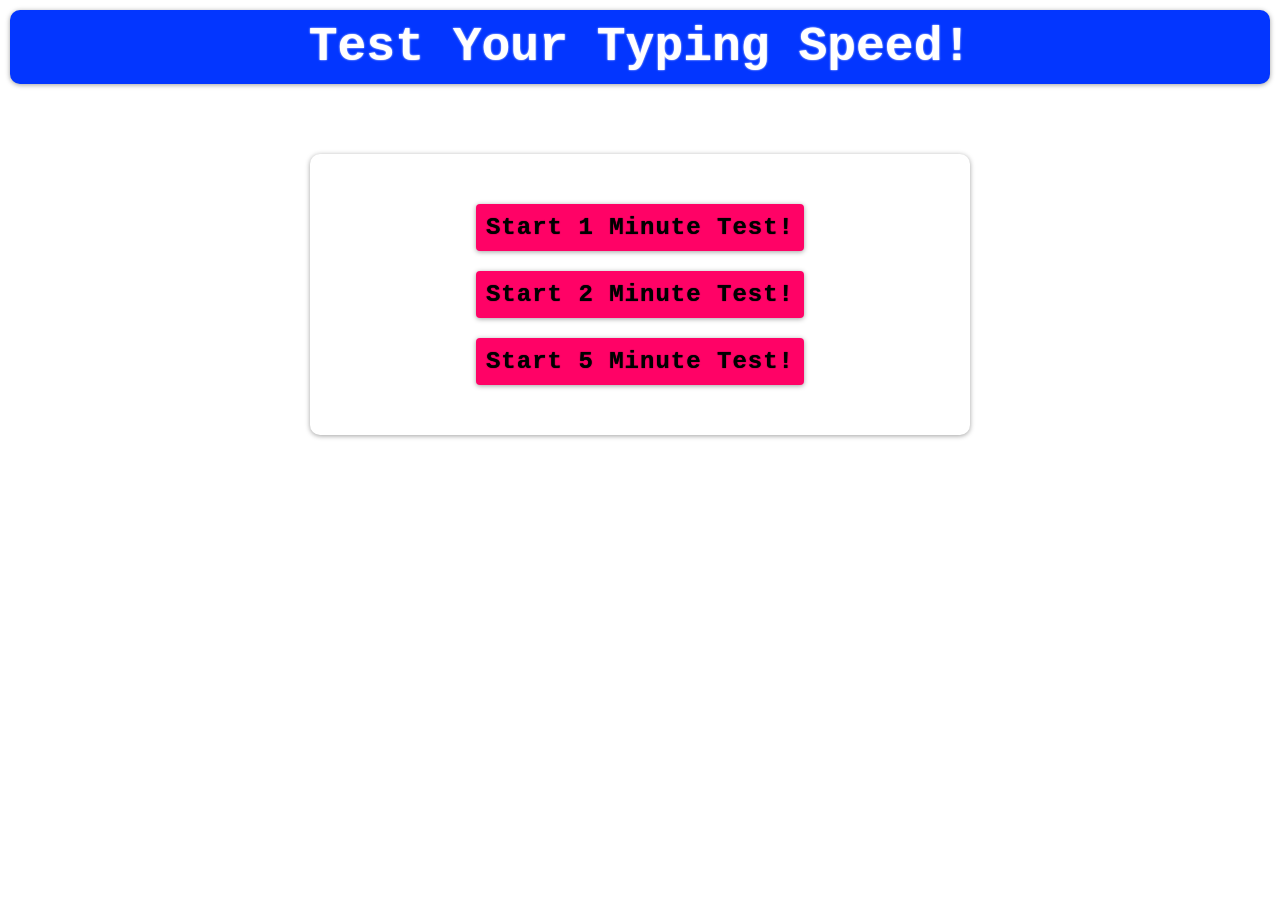
<file: index.html>
<!DOCTYPE html>
<html lang="en">
<head>
    <meta charset="UTF-8">
    <meta http-equiv="X-UA-Compatible" content="IE=edge">
    <meta name="viewport" content="width=device-width, initial-scale=1.0">
    <meta http-equiv="refresh" content="0; url=public">
    <title>Document</title>
</head>
<body>
    
</body>
</html>
</file>
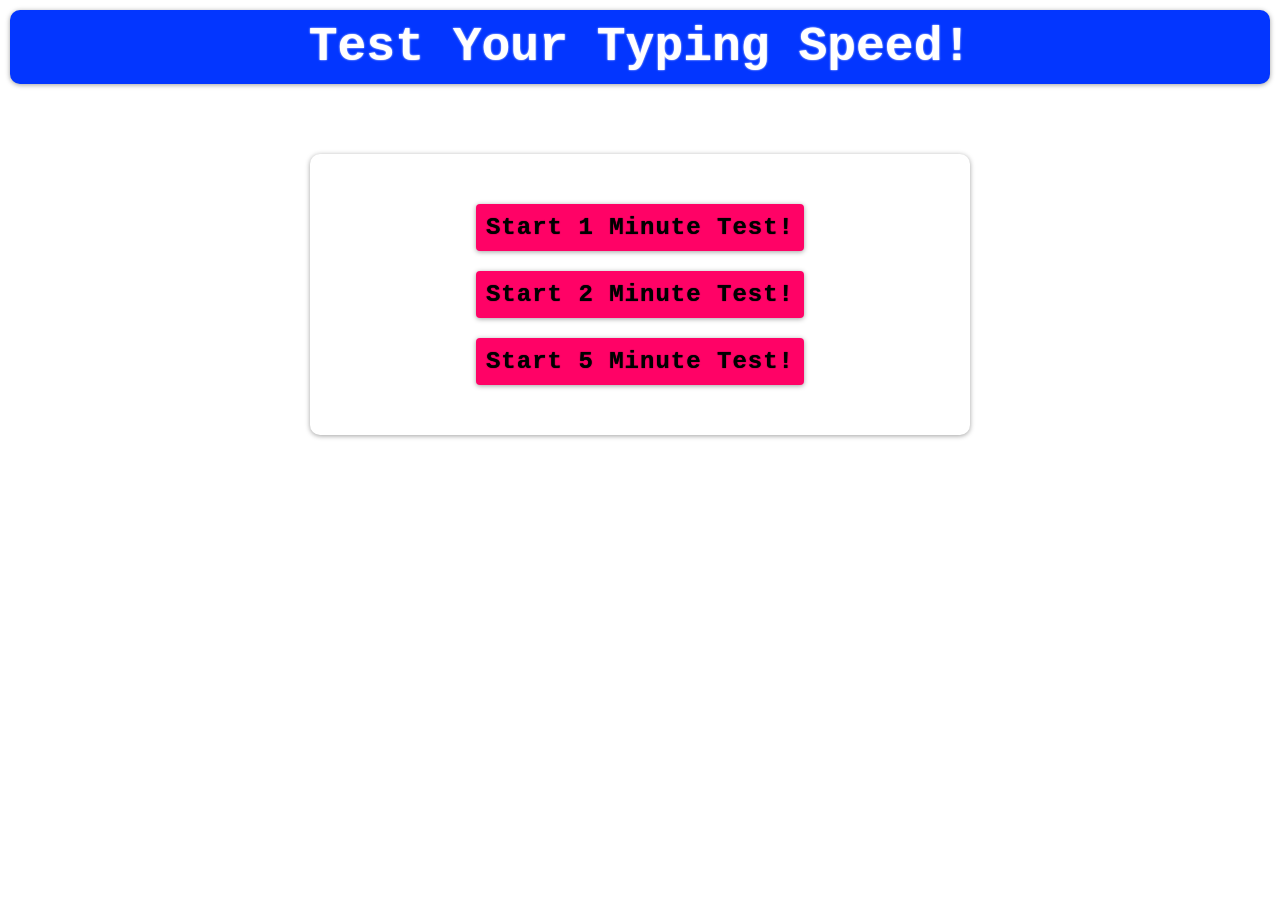
<file: public/index.html>
<!DOCTYPE html>
<html lang="en">
<head>
    <meta charset="UTF-8">
    <meta name="viewport" content="width=device-width, initial-scale=1.0">
    <meta http-equiv="refresh" content="0; url=typingTest-start-modules/typingTest-start.html">
    <title>index</title>
</head>
<body>
</body>
</html>
</file>
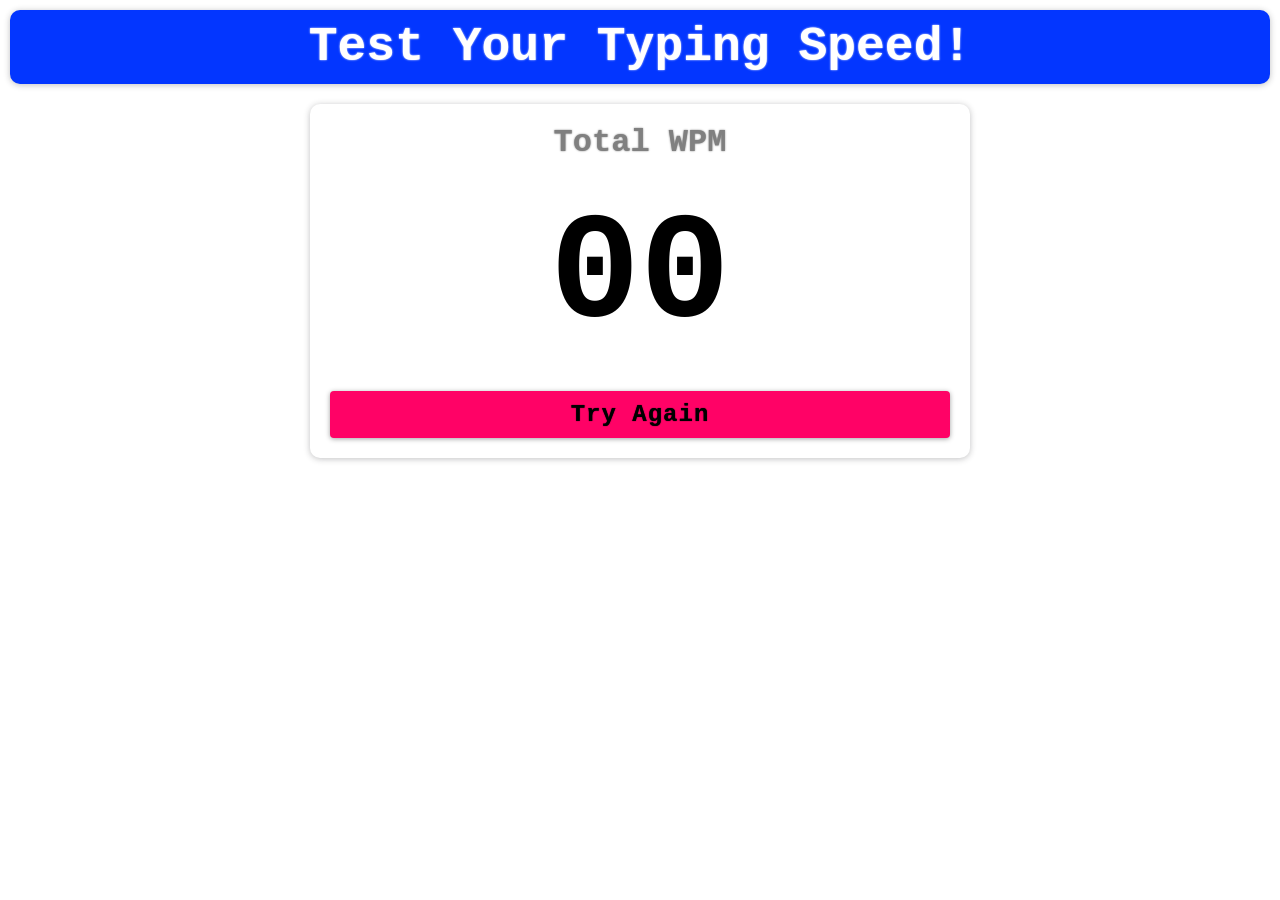
<file: typingTest-finish-modules/typingTest-finish.html>
<!DOCTYPE html>
<html lang="en">
<head>
    <meta charset="UTF-8">
    <meta name="viewport" content="width=device-width, initial-scale=1.0">
    <link rel="stylesheet" href="./typingTest-finish.css">
    <script src="./typingTest-finish.js" defer></script>
    <title>Finish</title>
</head>
<body>
    <h1>Test Your Typing Speed!</h1>
    <div class="top-container">
        <div class="socre-container">
            <div class="score-title">Total WPM</div>
            <div class="score-board">00</div>
            <div class="repeat">
                <button onclick="window.location = `../typingTest-start-modules/typingTest-start.html`">Try Again</button>
            </div>
        </div>
    </div>
</body>
</html>
</file>
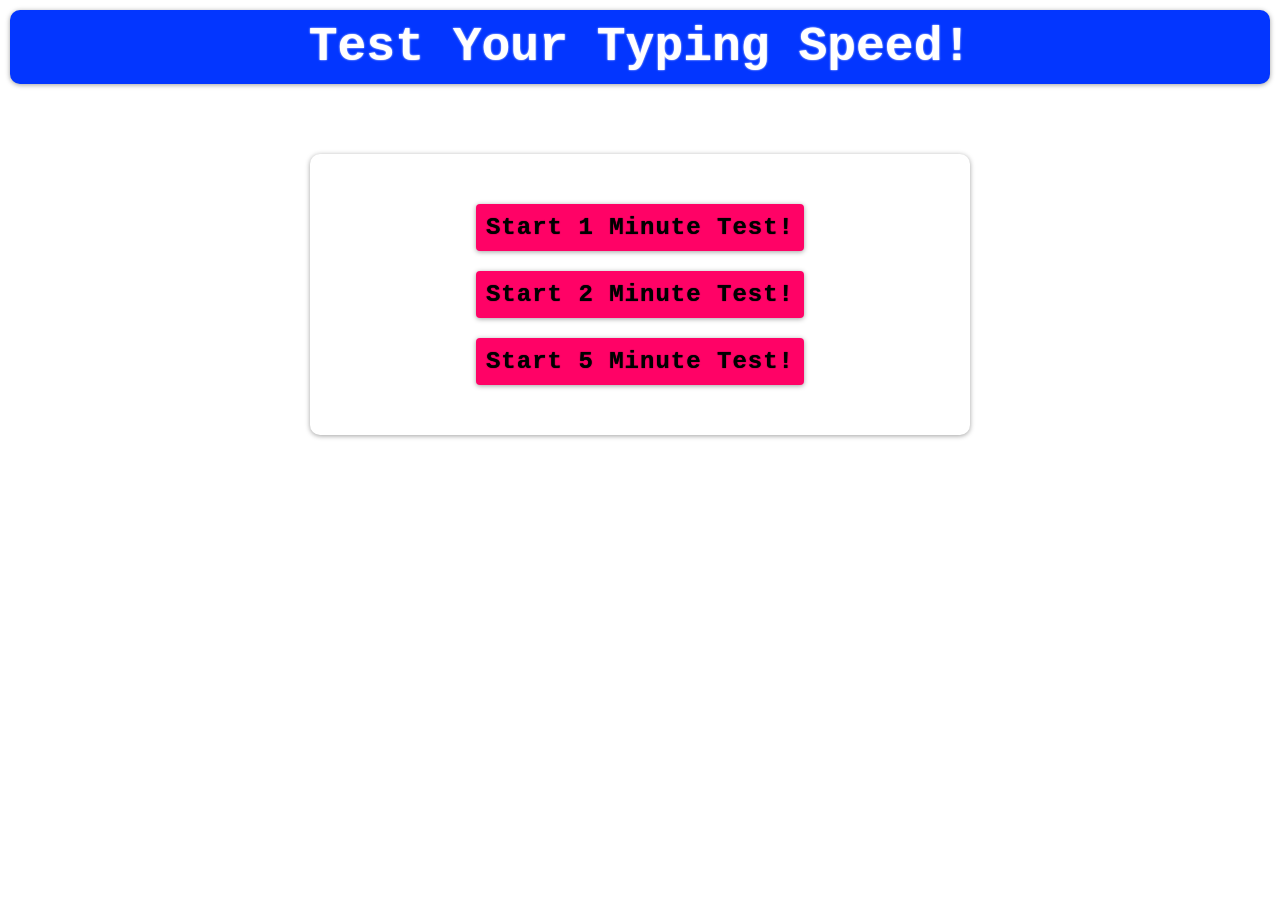
<file: typingTest-start-modules/typingTest-start.html>
<!DOCTYPE html>
<html lang="en">
<head>
    <meta charset="UTF-8">
    <meta name="viewport" content="width=device-width, initial-scale=1.0">
    <link rel="stylesheet" href="./typingTest-start.css">
    <script src="./typingTest-start.js" defer type="module"></script>
    <title>start your typing test now!</title>
    
</head>
<body>
    <h1>Test Your Typing Speed!</h1>
    <div class="top-container">
        <div class="start-container">
            <div>
                <button id="1" class="btn" >Start 1 Minute Test!</button>
            </div>
            <div>
                <button id="2" class="btn">Start 2 Minute Test!</button>
            </div>
            <div>
                <button id="5" class="btn">Start 5 Minute Test!</button>
            </div>
        </div>
    </div>


</body>
</html>
</file>
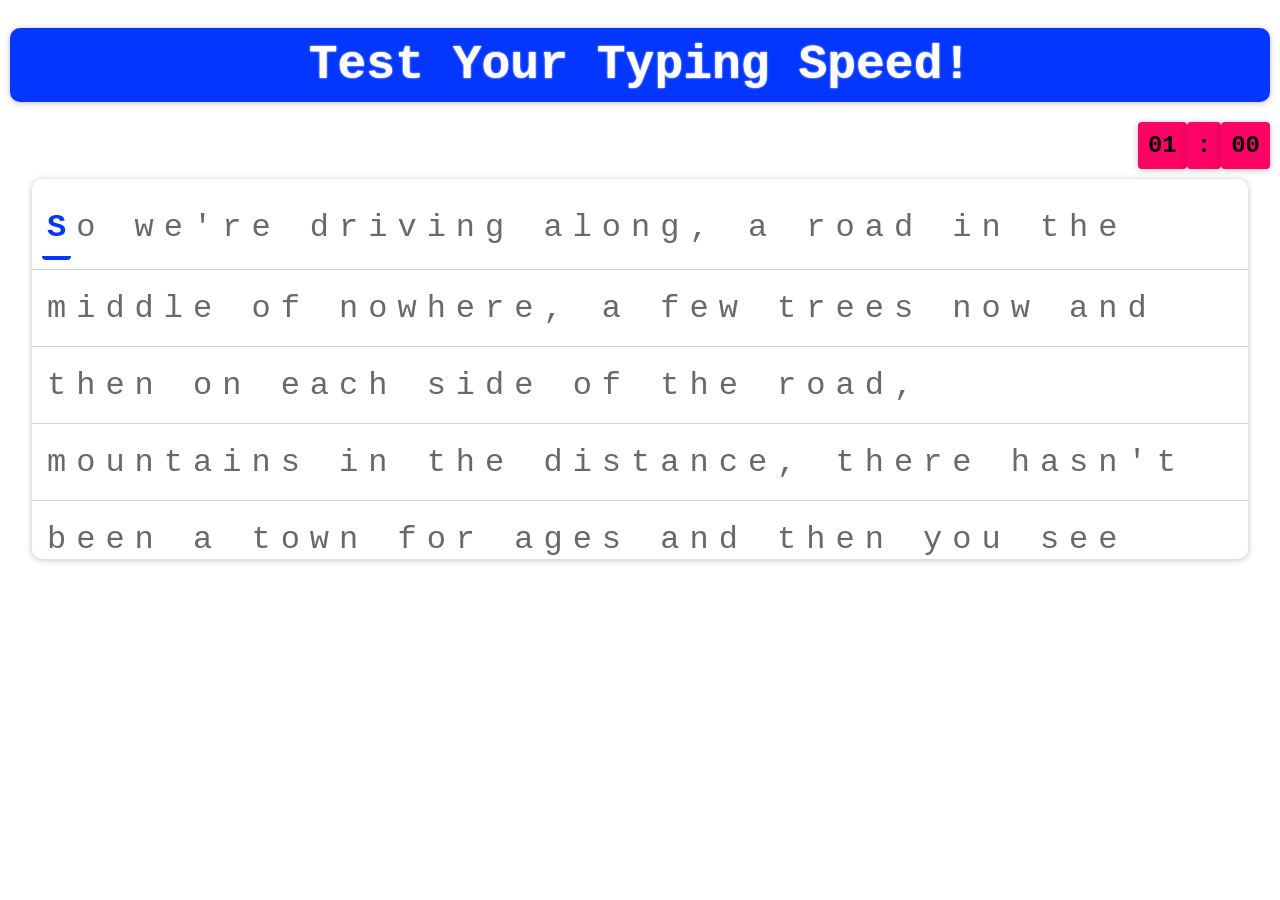
<file: typingTest-typing-modules/typingTest-typing.html>
<!DOCTYPE html>
<html lang="en">
<head>
    <meta charset="UTF-8">
    <meta name="viewport" content="width=device-width, initial-scale=1.0">
    <script src="typingTest-typing.js" defer type="module"></script>
    <link rel="stylesheet" href="../typingTest-finish-modules/typingTest-finish.css">
    <link rel="stylesheet" href="typingTest-typing.css">
    <title>typingTest</title>
</head>
<body>

    <div class="top-container-typing">
        <h1>Test Your Typing Speed!</h1>
        
        <div class="timer-container" style="display: visible;">
            <input id="focusMe" type="text" style="display: none;">
            <div class="timer minute">01</div>
            <div class="timer sparater">:</div>
            <div class="timer second">00</div>
        </div>

        <div class="basic-screen" style="display: visible;">
            <div class="basic-words-container basic-lines">
                <!--
                <div class="basic-word">
                    <div class="basic-letter">T</div>
                    <div class="basic-letter">h</div>
                    <div class="basic-letter is-wrong">i</div>
                    <div class="basic-letter">s</div>
                    <div class="basic-letter">&nbsp;</div>
                </div>


                <div class="basic-word">
                    <div class="basic-letter">i</div>
                    <div class="basic-letter">s</div>
                    <div class="basic-letter">&nbsp;</div>
                </div>

                <div class="basic-word">
                    <div class="basic-letter">T</div>
                    <div class="basic-letter">h</div>
                    <div class="basic-letter is-wrong">i</div>
                    <div class="basic-letter">s</div>
                    <div class="basic-letter">&nbsp;</div>
                </div>

                <div class="basic-word">
                    <div class="basic-letter">T</div>
                    <div class="basic-letter">h</div>
                    <div class="basic-letter is-wrong">i</div>
                    <div class="basic-letter">s</div>
                    <div class="basic-letter">&nbsp;</div>
                </div>

                <div class="basic-word">
                    <div class="basic-letter">T</div>
                    <div class="basic-letter">h</div>
                    <div class="basic-letter is-wrong">i</div>
                    <div class="basic-letter">s</div>
                    <div class="basic-letter">&nbsp;</div>
                </div>

                <div class="basic-word">
                    <div class="basic-letter">T</div>
                    <div class="basic-letter">h</div>
                    <div class="basic-letter is-wrong">i</div>
                    <div class="basic-letter">s</div>
                    <div class="basic-letter">&nbsp;</div>
                </div>

                <div class="basic-word">
                    <div class="basic-letter">T</div>
                    <div class="basic-letter">h</div>
                    <div class="basic-letter is-wrong">i</div>
                    <div class="basic-letter">s</div>
                    <div class="basic-letter">&nbsp;</div>
                </div>

                <div class="basic-word">
                    <div class="basic-letter">T</div>
                    <div class="basic-letter">h</div>
                    <div class="basic-letter is-wrong">i</div>
                    <div class="basic-letter">s</div>
                    <div class="basic-letter">&nbsp;</div>
                </div>

                <div class="basic-word">
                    <div class="basic-letter">T</div>
                    <div class="basic-letter">h</div>
                    <div class="basic-letter is-wrong">i</div>
                    <div class="basic-letter">s</div>
                    <div class="basic-letter">&nbsp;</div>
                </div>

                <div class="basic-word">
                    <div class="basic-letter">T</div>
                    <div class="basic-letter">h</div>
                    <div class="basic-letter is-wrong">i</div>
                    <div class="basic-letter">s</div>
                    <div class="basic-letter">&nbsp;</div>
                </div>

                <div class="basic-word">
                    <div class="basic-letter">T</div>
                    <div class="basic-letter">h</div>
                    <div class="basic-letter is-wrong">i</div>
                    <div class="basic-letter">s</div>
                    <div class="basic-letter">&nbsp;</div>
                </div>

                <div class="basic-word">
                    <div class="basic-letter">T</div>
                    <div class="basic-letter">h</div>
                    <div class="basic-letter is-wrong">i</div>
                    <div class="basic-letter">s</div>
                    <div class="basic-letter">&nbsp;</div>
                </div>

                <div class="basic-word">
                    <div class="basic-letter">T</div>
                    <div class="basic-letter">h</div>
                    <div class="basic-letter is-wrong">i</div>
                    <div class="basic-letter">s</div>
                    <div class="basic-letter">&nbsp;</div>
                </div>

                <div class="basic-word">
                    <div class="basic-letter">T</div>
                    <div class="basic-letter">h</div>
                    <div class="basic-letter is-wrong">i</div>
                    <div class="basic-letter">s</div>
                    <div class="basic-letter">&nbsp;</div>
                </div>

                <div class="basic-word">
                    <div class="basic-letter">T</div>
                    <div class="basic-letter">h</div>
                    <div class="basic-letter is-wrong">i</div>
                    <div class="basic-letter">s</div>
                    <div class="basic-letter">&nbsp;</div>
                </div>

                <div class="basic-word">
                    <div class="basic-letter">T</div>
                    <div class="basic-letter">h</div>
                    <div class="basic-letter is-wrong">i</div>
                    <div class="basic-letter">s</div>
                    <div class="basic-letter">&nbsp;</div>
                </div>

                <div class="basic-word">
                    <div class="basic-letter">T</div>
                    <div class="basic-letter">h</div>
                    <div class="basic-letter is-wrong">i</div>
                    <div class="basic-letter">s</div>
                    <div class="basic-letter">&nbsp;</div>
                </div>

                <div class="basic-word">
                    <div class="basic-letter">T</div>
                    <div class="basic-letter">h</div>
                    <div class="basic-letter is-wrong">i</div>
                    <div class="basic-letter">s</div>
                    <div class="basic-letter">&nbsp;</div>
                </div>

                <div class="basic-word">
                    <div class="basic-letter">T</div>
                    <div class="basic-letter">h</div>
                    <div class="basic-letter is-wrong">i</div>
                    <div class="basic-letter">s</div>
                    <div class="basic-letter">&nbsp;</div>
                </div>

                <div class="basic-word">
                    <div class="basic-letter">T</div>
                    <div class="basic-letter">h</div>
                    <div class="basic-letter is-wrong">i</div>
                    <div class="basic-letter">s</div>
                    <div class="basic-letter">&nbsp;</div>
                </div>

                <div class="basic-word">
                    <div class="basic-letter">T</div>
                    <div class="basic-letter">h</div>
                    <div class="basic-letter is-wrong">i</div>
                    <div class="basic-letter">s</div>
                    <div class="basic-letter">&nbsp;</div>
                </div>

                <div class="basic-word">
                    <div class="basic-letter">T</div>
                    <div class="basic-letter">h</div>
                    <div class="basic-letter is-wrong">i</div>
                    <div class="basic-letter">s</div>
                    <div class="basic-letter">&nbsp;</div>
                </div>

                <div class="basic-word">
                    <div class="basic-letter">T</div>
                    <div class="basic-letter">h</div>
                    <div class="basic-letter is-wrong">i</div>
                    <div class="basic-letter">s</div>
                    <div class="basic-letter">&nbsp;</div>
                </div>

                <div class="basic-word">
                    <div class="basic-letter">T</div>
                    <div class="basic-letter">h</div>
                    <div class="basic-letter is-wrong">i</div>
                    <div class="basic-letter">s</div>
                    <div class="basic-letter">&nbsp;</div>
                </div>

                <div class="basic-word">
                    <div class="basic-letter">T</div>
                    <div class="basic-letter">h</div>
                    <div class="basic-letter is-wrong">i</div>
                    <div class="basic-letter">s</div>
                    <div class="basic-letter">&nbsp;</div>
                </div>

                <div class="basic-word">
                    <div class="basic-letter">T</div>
                    <div class="basic-letter">h</div>
                    <div class="basic-letter is-wrong">i</div>
                    <div class="basic-letter">s</div>
                    <div class="basic-letter">&nbsp;</div>
                </div>

                <div class="basic-word">
                    <div class="basic-letter">T</div>
                    <div class="basic-letter">h</div>
                    <div class="basic-letter is-wrong">i</div>
                    <div class="basic-letter">s</div>
                    <div class="basic-letter">&nbsp;</div>
                </div>

                <div class="basic-word">
                    <div class="basic-letter">T</div>
                    <div class="basic-letter">h</div>
                    <div class="basic-letter is-wrong">i</div>
                    <div class="basic-letter">s</div>
                    <div class="basic-letter">&nbsp;</div>
                </div>

                <div class="basic-word">
                    <div class="basic-letter">T</div>
                    <div class="basic-letter">h</div>
                    <div class="basic-letter is-wrong">i</div>
                    <div class="basic-letter">s</div>
                    <div class="basic-letter">&nbsp;</div>
                </div>

                <div class="basic-word">
                    <div class="basic-letter">T</div>
                    <div class="basic-letter">h</div>
                    <div class="basic-letter is-wrong">i</div>
                    <div class="basic-letter">s</div>
                    <div class="basic-letter">&nbsp;</div>
                </div>

                <div class="basic-word">
                    <div class="basic-letter">T</div>
                    <div class="basic-letter">h</div>
                    <div class="basic-letter is-wrong">i</div>
                    <div class="basic-letter">s</div>
                    <div class="basic-letter">&nbsp;</div>
                </div>

                    -->
            </div>
        </div>



        <div id="score-container" class="top-container" style="display: none;">
            <div class="socre-container">
                <div class="score-title">Total WPM</div>
                <div class="score-board">00</div>
                <div class="repeat">
                    <button onclick="window.location = `../typingTest-start-modules/typingTest-start.html`">Try Again</button>
                </div>
            </div>
        </div>

    <br>
    <br>

        
    </div>


    
    
</body>
</html>
</file>
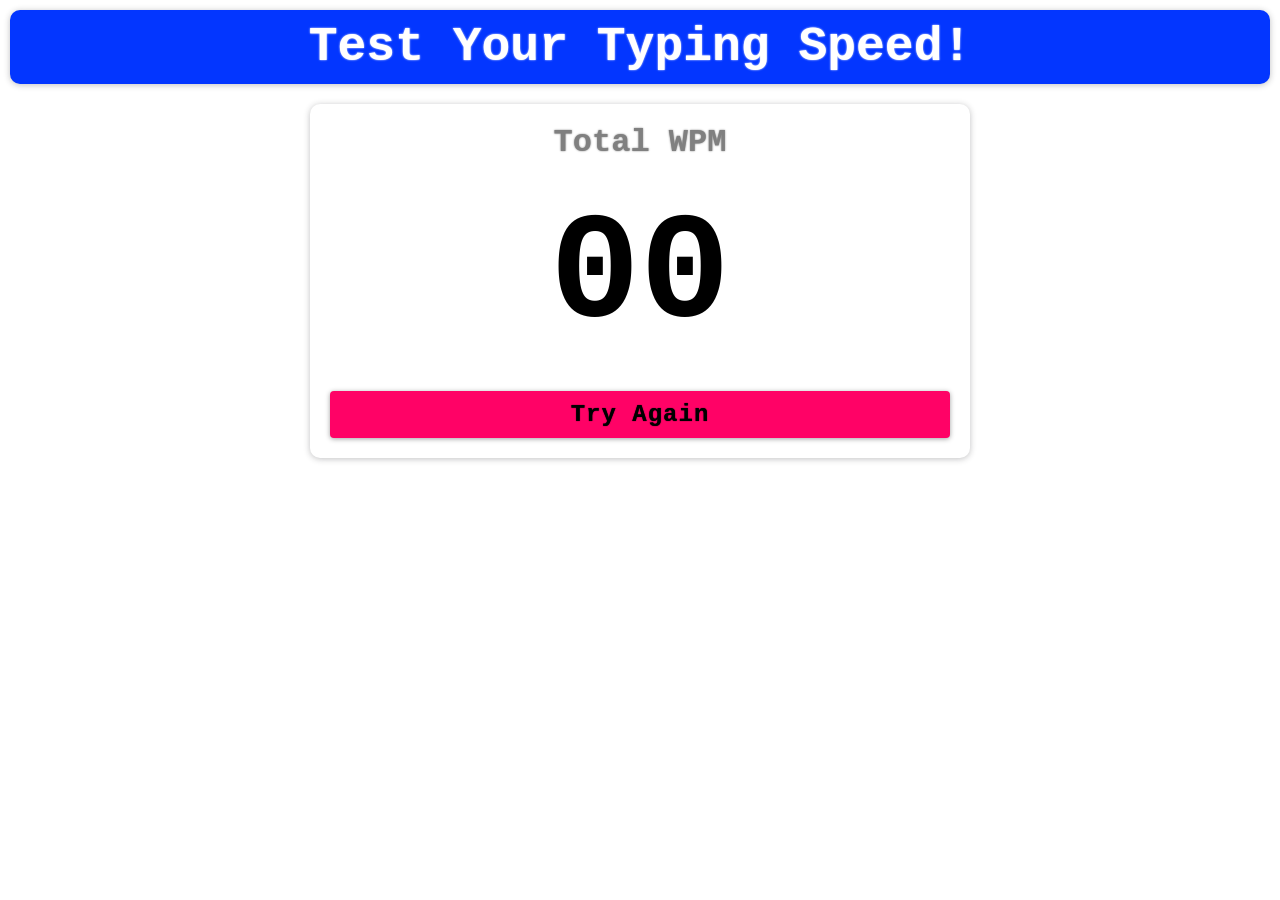
<file: public/typingTest-finish-modules/typingTest-finish.html>
<!DOCTYPE html>
<html lang="en">
<head>
    <meta charset="UTF-8">
    <meta name="viewport" content="width=device-width, initial-scale=1.0">
    <meta name="theme-color" content="#0336FF">
    <link rel="stylesheet" href="./typingTest-finish.css">
    <script src="./typingTest-finish.js" defer></script>
    <title>Finish</title>
</head>
<body>
    <h1>Test Your Typing Speed!</h1>
    <div class="top-container">
        <div class="socre-container">
            <div class="score-title">Total WPM</div>
            <div class="score-board">00</div>
            <div class="repeat">
                <button onclick="window.location = `../typingTest-start-modules/typingTest-start.html`">Try Again</button>
            </div>
        </div>
    </div>
</body>
</html>
</file>
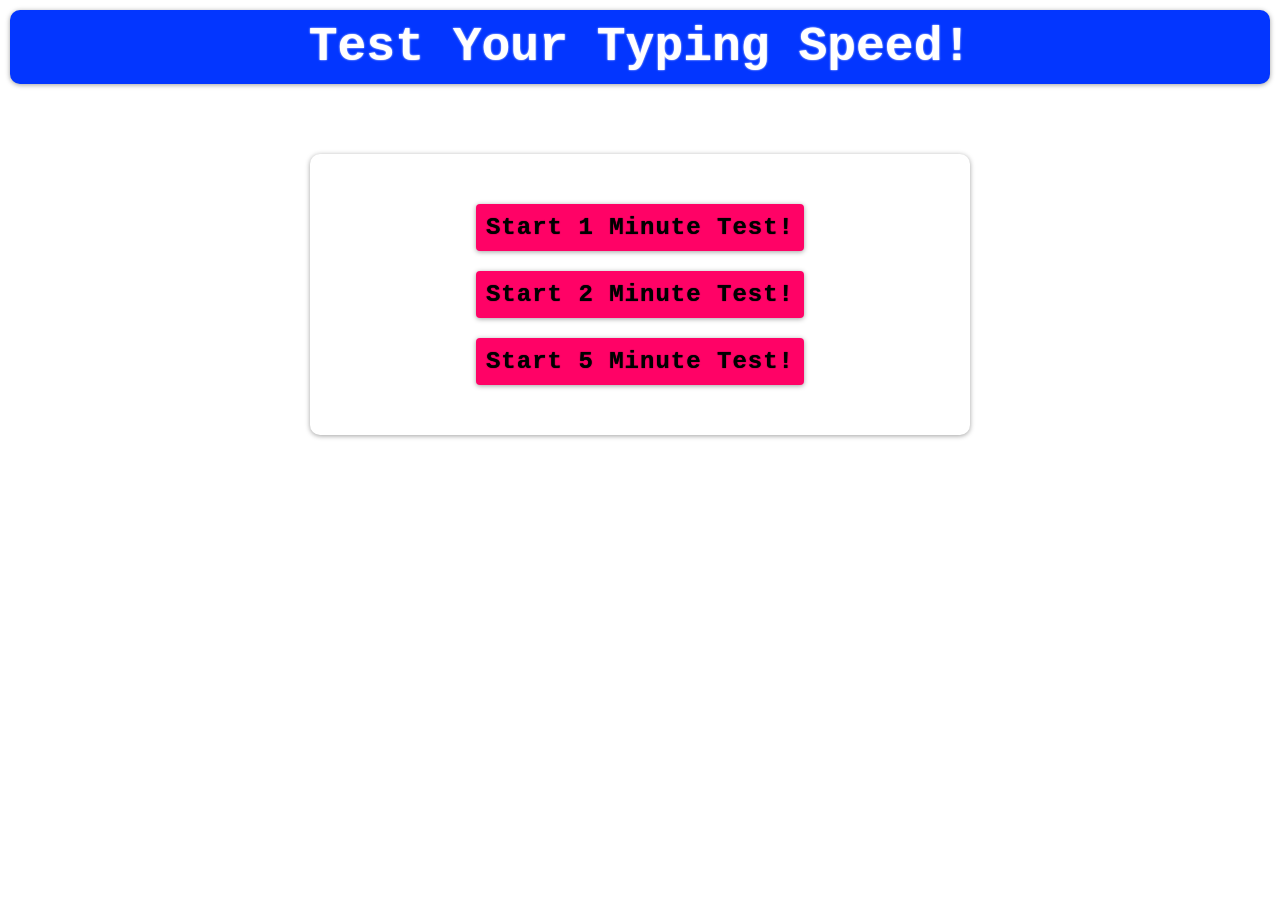
<file: public/typingTest-start-modules/typingTest-start.html>
<!DOCTYPE html>
<html lang="en">
<head>
    <meta charset="UTF-8">
    <meta name="viewport" content="width=device-width, initial-scale=1.0">
    <meta name="theme-color" content="#0336FF">
    <link rel="stylesheet" href="./typingTest-start.css">
    <script src="./typingTest-start.js" defer type="module"></script>
    <title>start your typing test now!</title>
    
</head>
<body>
    <h1>Test Your Typing Speed!</h1>
    <div class="top-container">
        <div class="start-container">
            <div>
                <button id="1" class="btn" >Start 1 Minute Test!</button>
            </div>
            <div>
                <button id="2" class="btn">Start 2 Minute Test!</button>
            </div>
            <div>
                <button id="5" class="btn">Start 5 Minute Test!</button>
            </div>
        </div>
    </div>


</body>
</html>
</file>
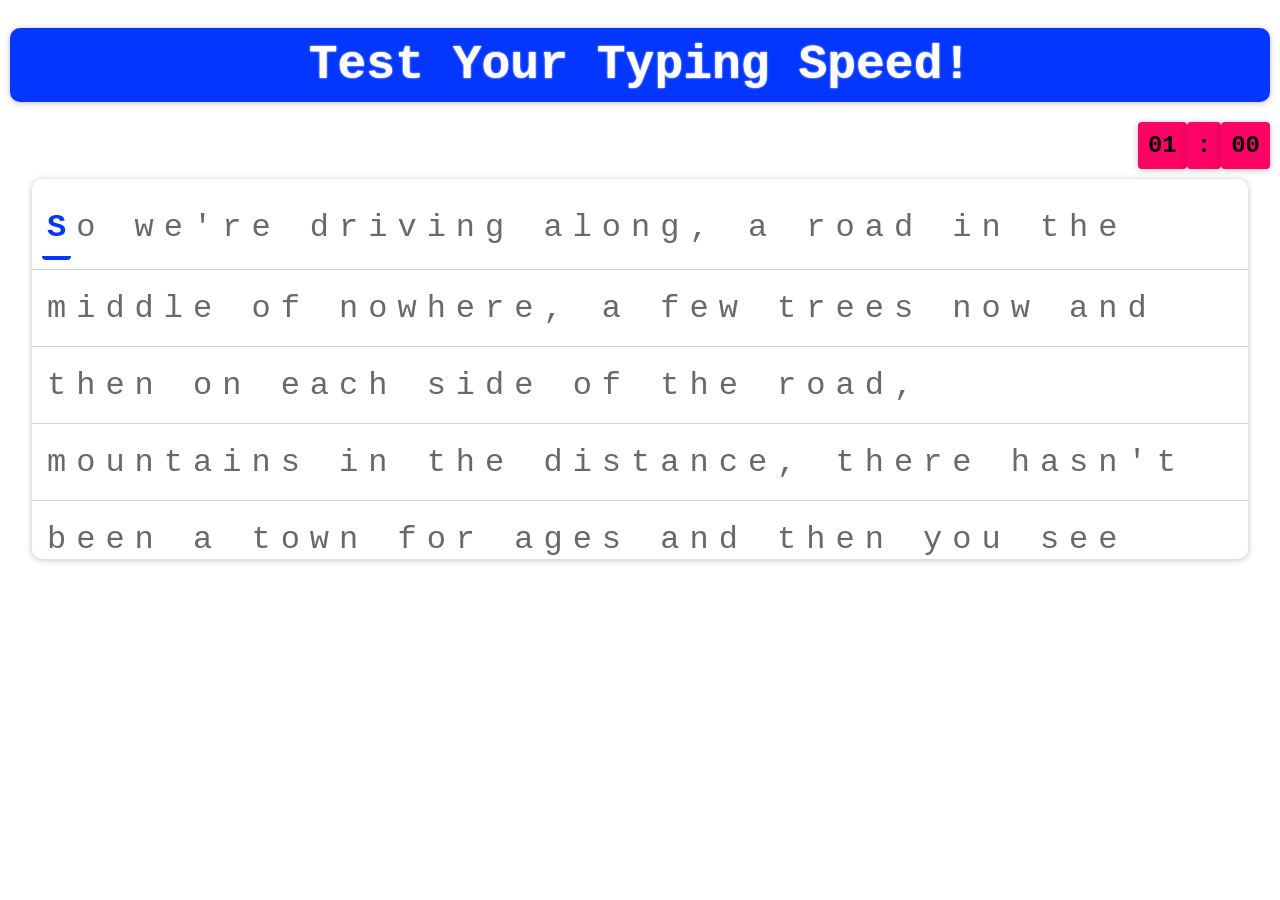
<file: public/typingTest-typing-modules/typingTest-typing.html>
<!DOCTYPE html>
<html lang="en">
<head>
    <meta charset="UTF-8">
    <meta name="viewport" content="width=device-width, initial-scale=1.0">
    <meta name="theme-color" content="#0336FF">
    <script src="typingTest-typing.js" defer type="module"></script>
    <link rel="stylesheet" href="../typingTest-finish-modules/typingTest-finish.css">
    <link rel="stylesheet" href="typingTest-typing.css">
    <title>typingTest</title>
</head>
<body>

    <div class="top-container-typing">
        <h1>Test Your Typing Speed!</h1>
        
        <div class="timer-container" style="display: visible;">
            <input id="focusMe" type="text" style="display: none;">
            <div class="timer minute">01</div>
            <div class="timer sparater">:</div>
            <div class="timer second">00</div>
        </div>

        <div class="basic-screen" style="display: visible;">
            <div class="basic-words-container basic-lines">
                <!--
                <div class="basic-word">
                    <div class="basic-letter">T</div>
                    <div class="basic-letter">h</div>
                    <div class="basic-letter is-wrong">i</div>
                    <div class="basic-letter">s</div>
                    <div class="basic-letter">&nbsp;</div>
                </div>


                <div class="basic-word">
                    <div class="basic-letter">i</div>
                    <div class="basic-letter">s</div>
                    <div class="basic-letter">&nbsp;</div>
                </div>

                <div class="basic-word">
                    <div class="basic-letter">T</div>
                    <div class="basic-letter">h</div>
                    <div class="basic-letter is-wrong">i</div>
                    <div class="basic-letter">s</div>
                    <div class="basic-letter">&nbsp;</div>
                </div>

                <div class="basic-word">
                    <div class="basic-letter">T</div>
                    <div class="basic-letter">h</div>
                    <div class="basic-letter is-wrong">i</div>
                    <div class="basic-letter">s</div>
                    <div class="basic-letter">&nbsp;</div>
                </div>

                <div class="basic-word">
                    <div class="basic-letter">T</div>
                    <div class="basic-letter">h</div>
                    <div class="basic-letter is-wrong">i</div>
                    <div class="basic-letter">s</div>
                    <div class="basic-letter">&nbsp;</div>
                </div>

                <div class="basic-word">
                    <div class="basic-letter">T</div>
                    <div class="basic-letter">h</div>
                    <div class="basic-letter is-wrong">i</div>
                    <div class="basic-letter">s</div>
                    <div class="basic-letter">&nbsp;</div>
                </div>

                <div class="basic-word">
                    <div class="basic-letter">T</div>
                    <div class="basic-letter">h</div>
                    <div class="basic-letter is-wrong">i</div>
                    <div class="basic-letter">s</div>
                    <div class="basic-letter">&nbsp;</div>
                </div>

                <div class="basic-word">
                    <div class="basic-letter">T</div>
                    <div class="basic-letter">h</div>
                    <div class="basic-letter is-wrong">i</div>
                    <div class="basic-letter">s</div>
                    <div class="basic-letter">&nbsp;</div>
                </div>

                <div class="basic-word">
                    <div class="basic-letter">T</div>
                    <div class="basic-letter">h</div>
                    <div class="basic-letter is-wrong">i</div>
                    <div class="basic-letter">s</div>
                    <div class="basic-letter">&nbsp;</div>
                </div>

                <div class="basic-word">
                    <div class="basic-letter">T</div>
                    <div class="basic-letter">h</div>
                    <div class="basic-letter is-wrong">i</div>
                    <div class="basic-letter">s</div>
                    <div class="basic-letter">&nbsp;</div>
                </div>

                <div class="basic-word">
                    <div class="basic-letter">T</div>
                    <div class="basic-letter">h</div>
                    <div class="basic-letter is-wrong">i</div>
                    <div class="basic-letter">s</div>
                    <div class="basic-letter">&nbsp;</div>
                </div>

                <div class="basic-word">
                    <div class="basic-letter">T</div>
                    <div class="basic-letter">h</div>
                    <div class="basic-letter is-wrong">i</div>
                    <div class="basic-letter">s</div>
                    <div class="basic-letter">&nbsp;</div>
                </div>

                <div class="basic-word">
                    <div class="basic-letter">T</div>
                    <div class="basic-letter">h</div>
                    <div class="basic-letter is-wrong">i</div>
                    <div class="basic-letter">s</div>
                    <div class="basic-letter">&nbsp;</div>
                </div>

                <div class="basic-word">
                    <div class="basic-letter">T</div>
                    <div class="basic-letter">h</div>
                    <div class="basic-letter is-wrong">i</div>
                    <div class="basic-letter">s</div>
                    <div class="basic-letter">&nbsp;</div>
                </div>

                <div class="basic-word">
                    <div class="basic-letter">T</div>
                    <div class="basic-letter">h</div>
                    <div class="basic-letter is-wrong">i</div>
                    <div class="basic-letter">s</div>
                    <div class="basic-letter">&nbsp;</div>
                </div>

                <div class="basic-word">
                    <div class="basic-letter">T</div>
                    <div class="basic-letter">h</div>
                    <div class="basic-letter is-wrong">i</div>
                    <div class="basic-letter">s</div>
                    <div class="basic-letter">&nbsp;</div>
                </div>

                <div class="basic-word">
                    <div class="basic-letter">T</div>
                    <div class="basic-letter">h</div>
                    <div class="basic-letter is-wrong">i</div>
                    <div class="basic-letter">s</div>
                    <div class="basic-letter">&nbsp;</div>
                </div>

                <div class="basic-word">
                    <div class="basic-letter">T</div>
                    <div class="basic-letter">h</div>
                    <div class="basic-letter is-wrong">i</div>
                    <div class="basic-letter">s</div>
                    <div class="basic-letter">&nbsp;</div>
                </div>

                <div class="basic-word">
                    <div class="basic-letter">T</div>
                    <div class="basic-letter">h</div>
                    <div class="basic-letter is-wrong">i</div>
                    <div class="basic-letter">s</div>
                    <div class="basic-letter">&nbsp;</div>
                </div>

                <div class="basic-word">
                    <div class="basic-letter">T</div>
                    <div class="basic-letter">h</div>
                    <div class="basic-letter is-wrong">i</div>
                    <div class="basic-letter">s</div>
                    <div class="basic-letter">&nbsp;</div>
                </div>

                <div class="basic-word">
                    <div class="basic-letter">T</div>
                    <div class="basic-letter">h</div>
                    <div class="basic-letter is-wrong">i</div>
                    <div class="basic-letter">s</div>
                    <div class="basic-letter">&nbsp;</div>
                </div>

                <div class="basic-word">
                    <div class="basic-letter">T</div>
                    <div class="basic-letter">h</div>
                    <div class="basic-letter is-wrong">i</div>
                    <div class="basic-letter">s</div>
                    <div class="basic-letter">&nbsp;</div>
                </div>

                <div class="basic-word">
                    <div class="basic-letter">T</div>
                    <div class="basic-letter">h</div>
                    <div class="basic-letter is-wrong">i</div>
                    <div class="basic-letter">s</div>
                    <div class="basic-letter">&nbsp;</div>
                </div>

                <div class="basic-word">
                    <div class="basic-letter">T</div>
                    <div class="basic-letter">h</div>
                    <div class="basic-letter is-wrong">i</div>
                    <div class="basic-letter">s</div>
                    <div class="basic-letter">&nbsp;</div>
                </div>

                <div class="basic-word">
                    <div class="basic-letter">T</div>
                    <div class="basic-letter">h</div>
                    <div class="basic-letter is-wrong">i</div>
                    <div class="basic-letter">s</div>
                    <div class="basic-letter">&nbsp;</div>
                </div>

                <div class="basic-word">
                    <div class="basic-letter">T</div>
                    <div class="basic-letter">h</div>
                    <div class="basic-letter is-wrong">i</div>
                    <div class="basic-letter">s</div>
                    <div class="basic-letter">&nbsp;</div>
                </div>

                <div class="basic-word">
                    <div class="basic-letter">T</div>
                    <div class="basic-letter">h</div>
                    <div class="basic-letter is-wrong">i</div>
                    <div class="basic-letter">s</div>
                    <div class="basic-letter">&nbsp;</div>
                </div>

                <div class="basic-word">
                    <div class="basic-letter">T</div>
                    <div class="basic-letter">h</div>
                    <div class="basic-letter is-wrong">i</div>
                    <div class="basic-letter">s</div>
                    <div class="basic-letter">&nbsp;</div>
                </div>

                <div class="basic-word">
                    <div class="basic-letter">T</div>
                    <div class="basic-letter">h</div>
                    <div class="basic-letter is-wrong">i</div>
                    <div class="basic-letter">s</div>
                    <div class="basic-letter">&nbsp;</div>
                </div>

                <div class="basic-word">
                    <div class="basic-letter">T</div>
                    <div class="basic-letter">h</div>
                    <div class="basic-letter is-wrong">i</div>
                    <div class="basic-letter">s</div>
                    <div class="basic-letter">&nbsp;</div>
                </div>

                <div class="basic-word">
                    <div class="basic-letter">T</div>
                    <div class="basic-letter">h</div>
                    <div class="basic-letter is-wrong">i</div>
                    <div class="basic-letter">s</div>
                    <div class="basic-letter">&nbsp;</div>
                </div>

                    -->
            </div>
        </div>



        <div id="score-container" class="top-container" style="display: none;">
            <div class="socre-container">
                <div class="score-title">Total WPM</div>
                <div class="score-board">00</div>
                <div class="repeat">
                    <button onclick="window.location = `../typingTest-start-modules/typingTest-start.html`">Try Again</button>
                </div>
            </div>
        </div>

    <br>
    <br>

        
    </div>


    
    
</body>
</html>
</file>
<file: typingTest-finish-modules/typingTest-finish.css>
:root{
    --border-radius: 10px;
    --border-radius-box: 10px;
}

body{
    font-size: x-large;
    margin-top: 38px;
    user-select: none;
    font-family: pt-mono,"Courier New",Courier,"Lucida Sans Typewriter","Lucida Typewriter",monospace;

    margin: 0;
    padding: 0;
}

h1{
    background-color: #0336FF;
    text-shadow: 0 0 2px white;
    color: white;
    padding: 10px;
    text-align: center;
    margin: 10px;

    -webkit-box-shadow: rgba(32, 33, 36, 0.28) 0px 1px 6px 0px;
    -moz-box-shadow: rgba(32, 33, 36, 0.28) 0px 1px 6px 0px;
    box-shadow: rgba(32, 33, 36, 0.28) 0px 1px 6px 0px;
    border-radius: var(--border-radius-box);

    
}

.top-container{
    position: relative;
    display: flex;
    justify-content: center;
    align-items: center;
    
    width: 100%;
    padding: 10px 0;
}

.socre-container {
    text-align: center;
    padding: 10px;
    -webkit-box-shadow: rgba(32, 33, 36, 0.28) 0px 1px 6px 0px;
    -moz-box-shadow: rgba(32, 33, 36, 0.28) 0px 1px 6px 0px;
    box-shadow: rgba(32, 33, 36, 0.28) 0px 1px 6px 0px;
    border-radius: var(--border-radius);
    margin-top: 50px;

    width: 50%;
    border-radius: 10px;
    left: 0;
    right: 0;
    margin: auto;

}

.score-title{
    padding: 10px 10px;
    font-weight: bolder;
    font-size: xx-large;
    color: gray;
    text-shadow: 0 0 2px gray;
    border-radius: var(--border-radius);
}

.score-board {
    padding: 10px 10px;
    font-weight: bolder;
    font-size: 150px;
    border-radius: var(--border-radius);
    margin: 10px;
    text-shadow: 0 0 2px white;


}

.repeat {
    padding: 10px;
}

button {
    padding: 10px 10px;
    border: none;
    background-color: #FF0266;
    color: black;
    transition: all .5s;
    font-weight: bold;
    border-radius: 4px;
    letter-spacing: 1px;
    -webkit-box-shadow: 0px 1px 5px 0px rgba(161,161,161,1);
    -moz-box-shadow: 0px 1px 5px 0px rgba(161,161,161,1);
    box-shadow: 0px 1px 5px 0px rgba(161,161,161,1);
    text-shadow: 0 0 1px black;
    font-size: x-large;
    font-family: inherit;

    width: 100%;
}

button:hover {
    transform: scale(1.05);
    cursor: pointer;
}


@media (max-width: 600px) {

    .socre-container {
        width: 90%;
    }

}
</file>
<file: typingTest-start-modules/typingTest-start.css>
:root{
    --border-radius-box: 10px;
    --border-radius-btn: 4px;
}

body {
    /*
    display: flex;
    justify-content: center;
    align-items: center;
    min-height: 50vh;*/
    font-size: x-large;
    margin-top: 38px;
    user-select: none;
    font-family: pt-mono,"Courier New",Courier,"Lucida Sans Typewriter","Lucida Typewriter",monospace;

    margin: 0;
    padding: 0;
}

h1{
    background-color: #0336FF;
    color: white;
    padding: 10px;
    text-align: center;
    margin: 10px;
    -webkit-box-shadow: 0px 1px 5px 0px rgba(161,161,161,1);
    -moz-box-shadow: 0px 1px 5px 0px rgba(161,161,161,1);
    box-shadow: 0px 1px 5px 0px rgba(161,161,161,1);
    border-radius: var(--border-radius-box);
    text-shadow: 0 0 2px white;
}

.top-container{
    display: flex;
    justify-content: center;
    align-items: center;

    padding: 10px 0;

}

.start-container{
    -webkit-box-shadow: 0px 1px 5px 0px rgba(161,161,161,1);
    -moz-box-shadow: 0px 1px 5px 0px rgba(161,161,161,1);
    box-shadow: 0px 1px 5px 0px rgba(161,161,161,1);
    border-radius: var(--border-radius-box);
    padding: 40px 10px;
    margin-top: 50px;

    width: 50%;
    display: flex;
    flex-wrap: wrap;
    justify-content: center;
    align-items: center;
}

.btn{
    margin: 10px;
    padding: 10px 10px;
    border: none;
    background-color: #FF0266;
    color: black;
    transition: all .5s;
    font-weight: bold;
    border-radius: 4px;
    letter-spacing: 1px;
    -webkit-box-shadow: 0px 1px 5px 0px rgba(161,161,161,1);
    -moz-box-shadow: 0px 1px 5px 0px rgba(161,161,161,1);
    box-shadow: 0px 1px 5px 0px rgba(161,161,161,1);
    text-shadow: 0 0 3px gray;
    font-size: x-large;
    text-shadow: 0 0 1px black;
    font-family: inherit;
}

.btn:hover {
    transform: scale(1.05);
    cursor: pointer;
}




@media (max-width: 600px) {

    .start-container {
        width: 90%;
    }

}
</file>
<file: typingTest-typing-modules/typingTest-typing.css>
:root{
    --border-radius: 4px;
    --words-z-index: 10;
    --lines-z-index: 8;
    --border-radius-box: 10px;
    --app-color-consistent: orangered;
}

body{
    font-size: x-large;
    display: flex;
    justify-content: center;
    align-items: center;
    min-height: 70vh;
    user-select: none;
    /*background-color: #ffde03;*/
    font-family: pt-mono,"Courier New",Courier,"Lucida Sans Typewriter","Lucida Typewriter",monospace;

    margin: 0;
    padding: 0;

}

.top-container-typing {
    width: 100%;

    display: block;
}

h1{
    /*background-color: orangered;*/
    background-color: #0336FF;
    color: white;
    padding: 10px;
    text-align: center;
    margin: 10px;
    -webkit-box-shadow: rgba(32, 33, 36, 0.28) 0px 1px 6px 0px;
    -moz-box-shadow: rgba(32, 33, 36, 0.28) 0px 1px 6px 0px;
    box-shadow: rgba(32, 33, 36, 0.28) 0px 1px 6px 0px;
    border-radius: var(--border-radius-box);
    
}


/*timer container css contenct*/
.timer-container {
    padding: 10px;
    display: flex;
    justify-content: flex-end;

    position: relative;
}

.timer{
     /*background-color: orangered;*/
     background-color: #FF0266;
    padding: 10px;
    font-weight: bolder;
    border-radius: 4px;
    -webkit-box-shadow: rgba(32, 33, 36, 0.28) 0px 1px 6px 0px;
    -moz-box-shadow: rgba(32, 33, 36, 0.28) 0px 1px 6px 0px;
    box-shadow: rgba(32, 33, 36, 0.28) 0px 1px 6px 0px;
}
/*--------------------*/


.basic-screen{
    /*height: 423px;*/
    /*height: 403px;*/
    height: 380px;
    padding: 10px;
    overflow: hidden;
    /*transition: all .5s;*/
    border-radius: var(--border-radius-box);
    background-color: white;

    position: relative;
    width: 95%;
    left: 0;
    right: 0;
    margin: auto;

    padding: 0;

    -webkit-box-shadow: rgba(32, 33, 36, 0.28) 0px 1px 6px 0px;
    -moz-box-shadow: rgba(32, 33, 36, 0.28) 0px 1px 6px 0px;
    box-shadow: rgba(32, 33, 36, 0.28) 0px 1px 6px 0px;
}


.basic-words-container{
    padding: 10px;
    display: flex;
    flex-wrap: wrap;
    overflow: hidden;
    position: relative;
    transition: all .5s;
    will-change: transform;


}


.basic-word{
    display: flex;
    margin: 0;
    padding-top: 10px;
    padding-bottom: 10px;
    position: relative;
    overflow: visible;
}

.basic-letter {
    color: dimgray;
    padding: 10px 5px;
    font-size: xx-large;
    border-radius: var(--border-radius);
    position: relative;
    font-family: pt-mono,"Courier New",Courier,"Lucida Sans Typewriter","Lucida Typewriter",monospace;
    /*
    font-size: 150%;
    font-family: pt-mono,"Courier New",Courier,"Lucida Sans Typewriter","Lucida Typewriter",monospace;
    font-weight: normal;
    text-shadow: 0 0 3px gray;*/
}


.basic-lines .basic-word:before{
    content: '';
    background-color: transparent;
    width: 10000%;
    position: absolute;
    bottom: 0;
    right: 0;
    height: 100%;
    border-bottom: 1px solid lightgray;
    overflow: visible;
    box-sizing: border-box;
    z-index: 1000;
    transform: translateX(50%);
    /*transform: translate(-40px, 60px);*/
    
}




.letter-active{
    /*
    color: skyblue;
    border-bottom: 4px solid skyblue;
    */
    
    color:#0336FF;
    border-bottom: 4px solid #0336FF;
    /*transition: all .5s;*/
    /*animation: letter-active-border-bottom 1s;
    animation-iteration-count: infinite;*/
    font-weight: 900;
}

.letter-active-animated {
    animation: letter-active-border-bottom 1s;
    animation-iteration-count: infinite;
}


@keyframes letter-active-border-bottom {
    0% {border-bottom: 4px solid white;}
    100% {border-bottom: 4px solid #0336FF;}
}


/*Wrong keyword css*/
.is-wrong{
    color:#FF0266;
    font-weight: 900;
    /*border-bottom: 4px solid red;*/
    background-color: rgba(221, 69, 72, 0.1);
}

.is-wrong-animated {
    /*transition: all .5s;*/ 
    border-bottom: 4px solid #FF0266;
    animation: is-wrong-animated .2s;
}


@keyframes is-wrong-animated {
    0% {transform: translateX(0px);}
    25% {transform: translateX(2px);}
    50% {transform: translateX(-4px);}
    75% {transform: translateX(4px);}
    100% {transform: translateX(-2px);}
}

.is-wrong-active-animated {
    /*transition: all .5s;*/
    animation: is-wrong-active-animated .5s;
    animation-iteration-count: infinite;
    
}

@keyframes is-wrong-active-animated {
    0% {border-bottom: 4px solid white;}
    100% {border-bottom: 4px solid #FF0266;;}
}


/*--------------------*/



/*Correct keyword css*/
.is-correct{
    
    /*color: green;
    background-color: rgba(69, 221, 69, 0.1);*/

    color: #0336FF;;
    background-color: rgba(3, 54, 255, 0.05);
}
/*--------------------*/
</file>
<file: public/typingTest-finish-modules/typingTest-finish.css>
:root{
    --border-radius: 10px;
    --border-radius-box: 10px;
}

body{
    font-size: x-large;
    margin-top: 38px;
    user-select: none;
    font-family: pt-mono,"Courier New",Courier,"Lucida Sans Typewriter","Lucida Typewriter",monospace;

    margin: 0;
    padding: 0;
}

h1{
    background-color: #0336FF;
    text-shadow: 0 0 2px white;
    color: white;
    padding: 10px;
    text-align: center;
    margin: 10px;

    -webkit-box-shadow: rgba(32, 33, 36, 0.28) 0px 1px 6px 0px;
    -moz-box-shadow: rgba(32, 33, 36, 0.28) 0px 1px 6px 0px;
    box-shadow: rgba(32, 33, 36, 0.28) 0px 1px 6px 0px;
    border-radius: var(--border-radius-box);

    
}

.top-container{
    position: relative;
    display: flex;
    justify-content: center;
    align-items: center;
    
    width: 100%;
    padding: 10px 0;
}

.socre-container {
    text-align: center;
    padding: 10px;
    -webkit-box-shadow: rgba(32, 33, 36, 0.28) 0px 1px 6px 0px;
    -moz-box-shadow: rgba(32, 33, 36, 0.28) 0px 1px 6px 0px;
    box-shadow: rgba(32, 33, 36, 0.28) 0px 1px 6px 0px;
    border-radius: var(--border-radius);
    margin-top: 50px;

    width: 50%;
    border-radius: 10px;
    left: 0;
    right: 0;
    margin: auto;

}

.score-title{
    padding: 10px 10px;
    font-weight: bolder;
    font-size: xx-large;
    color: gray;
    text-shadow: 0 0 2px gray;
    border-radius: var(--border-radius);
}

.score-board {
    padding: 10px 10px;
    font-weight: bolder;
    font-size: 150px;
    border-radius: var(--border-radius);
    margin: 10px;
    text-shadow: 0 0 2px white;


}

.repeat {
    padding: 10px;
}

button {
    padding: 10px 10px;
    border: none;
    background-color: #FF0266;
    color: black;
    transition: all .5s;
    font-weight: bold;
    border-radius: 4px;
    letter-spacing: 1px;
    -webkit-box-shadow: 0px 1px 5px 0px rgba(161,161,161,1);
    -moz-box-shadow: 0px 1px 5px 0px rgba(161,161,161,1);
    box-shadow: 0px 1px 5px 0px rgba(161,161,161,1);
    text-shadow: 0 0 1px black;
    font-size: x-large;
    font-family: inherit;

    width: 100%;
}

button:hover {
    transform: scale(1.05);
    cursor: pointer;
}


@media (max-width: 600px) {

    .socre-container {
        width: 90%;
    }

}
</file>
<file: public/typingTest-start-modules/typingTest-start.css>
:root{
    --border-radius-box: 10px;
    --border-radius-btn: 4px;
}

body {
    /*
    display: flex;
    justify-content: center;
    align-items: center;
    min-height: 50vh;*/
    font-size: x-large;
    margin-top: 38px;
    user-select: none;
    font-family: pt-mono,"Courier New",Courier,"Lucida Sans Typewriter","Lucida Typewriter",monospace;

    margin: 0;
    padding: 0;
}

h1{
    background-color: #0336FF;
    color: white;
    padding: 10px;
    text-align: center;
    margin: 10px;
    -webkit-box-shadow: 0px 1px 5px 0px rgba(161,161,161,1);
    -moz-box-shadow: 0px 1px 5px 0px rgba(161,161,161,1);
    box-shadow: 0px 1px 5px 0px rgba(161,161,161,1);
    border-radius: var(--border-radius-box);
    text-shadow: 0 0 2px white;
}

.top-container{
    display: flex;
    justify-content: center;
    align-items: center;

    padding: 10px 0;

}

.start-container{
    -webkit-box-shadow: 0px 1px 5px 0px rgba(161,161,161,1);
    -moz-box-shadow: 0px 1px 5px 0px rgba(161,161,161,1);
    box-shadow: 0px 1px 5px 0px rgba(161,161,161,1);
    border-radius: var(--border-radius-box);
    padding: 40px 10px;
    margin-top: 50px;

    width: 50%;
    display: flex;
    flex-wrap: wrap;
    justify-content: center;
    align-items: center;
}

.btn{
    margin: 10px;
    padding: 10px 10px;
    border: none;
    background-color: #FF0266;
    color: black;
    transition: all .5s;
    font-weight: bold;
    border-radius: 4px;
    letter-spacing: 1px;
    -webkit-box-shadow: 0px 1px 5px 0px rgba(161,161,161,1);
    -moz-box-shadow: 0px 1px 5px 0px rgba(161,161,161,1);
    box-shadow: 0px 1px 5px 0px rgba(161,161,161,1);
    text-shadow: 0 0 3px gray;
    font-size: x-large;
    text-shadow: 0 0 1px black;
    font-family: inherit;
}

.btn:hover {
    transform: scale(1.05);
    cursor: pointer;
}




@media (max-width: 600px) {

    .start-container {
        width: 90%;
    }

}
</file>
<file: public/typingTest-typing-modules/typingTest-typing.css>
:root{
    --border-radius: 4px;
    --words-z-index: 10;
    --lines-z-index: 8;
    --border-radius-box: 10px;
    --app-color-consistent: orangered;
}

body{
    font-size: x-large;
    display: flex;
    justify-content: center;
    align-items: center;
    min-height: 70vh;
    user-select: none;
    /*background-color: #ffde03;*/
    font-family: pt-mono,"Courier New",Courier,"Lucida Sans Typewriter","Lucida Typewriter",monospace;

    margin: 0;
    padding: 0;

}

.top-container-typing {
    width: 100%;

    display: block;
}

h1{
    /*background-color: orangered;*/
    background-color: #0336FF;
    color: white;
    padding: 10px;
    text-align: center;
    margin: 10px;
    -webkit-box-shadow: rgba(32, 33, 36, 0.28) 0px 1px 6px 0px;
    -moz-box-shadow: rgba(32, 33, 36, 0.28) 0px 1px 6px 0px;
    box-shadow: rgba(32, 33, 36, 0.28) 0px 1px 6px 0px;
    border-radius: var(--border-radius-box);
    
}


/*timer container css contenct*/
.timer-container {
    padding: 10px;
    display: flex;
    justify-content: flex-end;

    position: relative;
}

.timer{
     /*background-color: orangered;*/
     background-color: #FF0266;
    padding: 10px;
    font-weight: bolder;
    border-radius: 4px;
    -webkit-box-shadow: rgba(32, 33, 36, 0.28) 0px 1px 6px 0px;
    -moz-box-shadow: rgba(32, 33, 36, 0.28) 0px 1px 6px 0px;
    box-shadow: rgba(32, 33, 36, 0.28) 0px 1px 6px 0px;
}
/*--------------------*/


.basic-screen{
    /*height: 423px;*/
    /*height: 403px;*/
    height: 380px;
    padding: 10px;
    overflow: hidden;
    /*transition: all .5s;*/
    border-radius: var(--border-radius-box);
    background-color: white;

    position: relative;
    width: 95%;
    left: 0;
    right: 0;
    margin: auto;

    padding: 0;

    -webkit-box-shadow: rgba(32, 33, 36, 0.28) 0px 1px 6px 0px;
    -moz-box-shadow: rgba(32, 33, 36, 0.28) 0px 1px 6px 0px;
    box-shadow: rgba(32, 33, 36, 0.28) 0px 1px 6px 0px;
}


.basic-words-container{
    padding: 10px;
    display: flex;
    flex-wrap: wrap;
    overflow: hidden;
    position: relative;
    transition: all .5s;
    will-change: transform;


}


.basic-word{
    display: flex;
    margin: 0;
    padding-top: 10px;
    padding-bottom: 10px;
    position: relative;
    overflow: visible;
}

.basic-letter {
    color: dimgray;
    padding: 10px 5px;
    font-size: xx-large;
    border-radius: var(--border-radius);
    position: relative;
    font-family: pt-mono,"Courier New",Courier,"Lucida Sans Typewriter","Lucida Typewriter",monospace;
    /*
    font-size: 150%;
    font-family: pt-mono,"Courier New",Courier,"Lucida Sans Typewriter","Lucida Typewriter",monospace;
    font-weight: normal;
    text-shadow: 0 0 3px gray;*/
}


.basic-lines .basic-word:before{
    content: '';
    background-color: transparent;
    width: 10000%;
    position: absolute;
    bottom: 0;
    right: 0;
    height: 100%;
    border-bottom: 1px solid lightgray;
    overflow: visible;
    box-sizing: border-box;
    z-index: 1000;
    transform: translateX(50%);
    /*transform: translate(-40px, 60px);*/
    
}




.letter-active{
    /*
    color: skyblue;
    border-bottom: 4px solid skyblue;
    */
    
    color:#0336FF;
    border-bottom: 4px solid #0336FF;
    /*transition: all .5s;*/
    /*animation: letter-active-border-bottom 1s;
    animation-iteration-count: infinite;*/
    font-weight: 900;
}

.letter-active-animated {
    animation: letter-active-border-bottom 1s;
    animation-iteration-count: infinite;
}


@keyframes letter-active-border-bottom {
    0% {border-bottom: 4px solid white;}
    100% {border-bottom: 4px solid #0336FF;}
}


/*Wrong keyword css*/
.is-wrong{
    color:#FF0266;
    font-weight: 900;
    /*border-bottom: 4px solid red;*/
    background-color: rgba(221, 69, 72, 0.1);
}

.is-wrong-animated {
    /*transition: all .5s;*/ 
    border-bottom: 4px solid #FF0266;
    animation: is-wrong-animated .2s;
}


@keyframes is-wrong-animated {
    0% {transform: translateX(0px);}
    25% {transform: translateX(2px);}
    50% {transform: translateX(-4px);}
    75% {transform: translateX(4px);}
    100% {transform: translateX(-2px);}
}

.is-wrong-active-animated {
    /*transition: all .5s;*/
    animation: is-wrong-active-animated .5s;
    animation-iteration-count: infinite;
    
}

@keyframes is-wrong-active-animated {
    0% {border-bottom: 4px solid white;}
    100% {border-bottom: 4px solid #FF0266;;}
}


/*--------------------*/



/*Correct keyword css*/
.is-correct{
    
    /*color: green;
    background-color: rgba(69, 221, 69, 0.1);*/

    color: #0336FF;;
    background-color: rgba(3, 54, 255, 0.05);
}
/*--------------------*/
</file>
